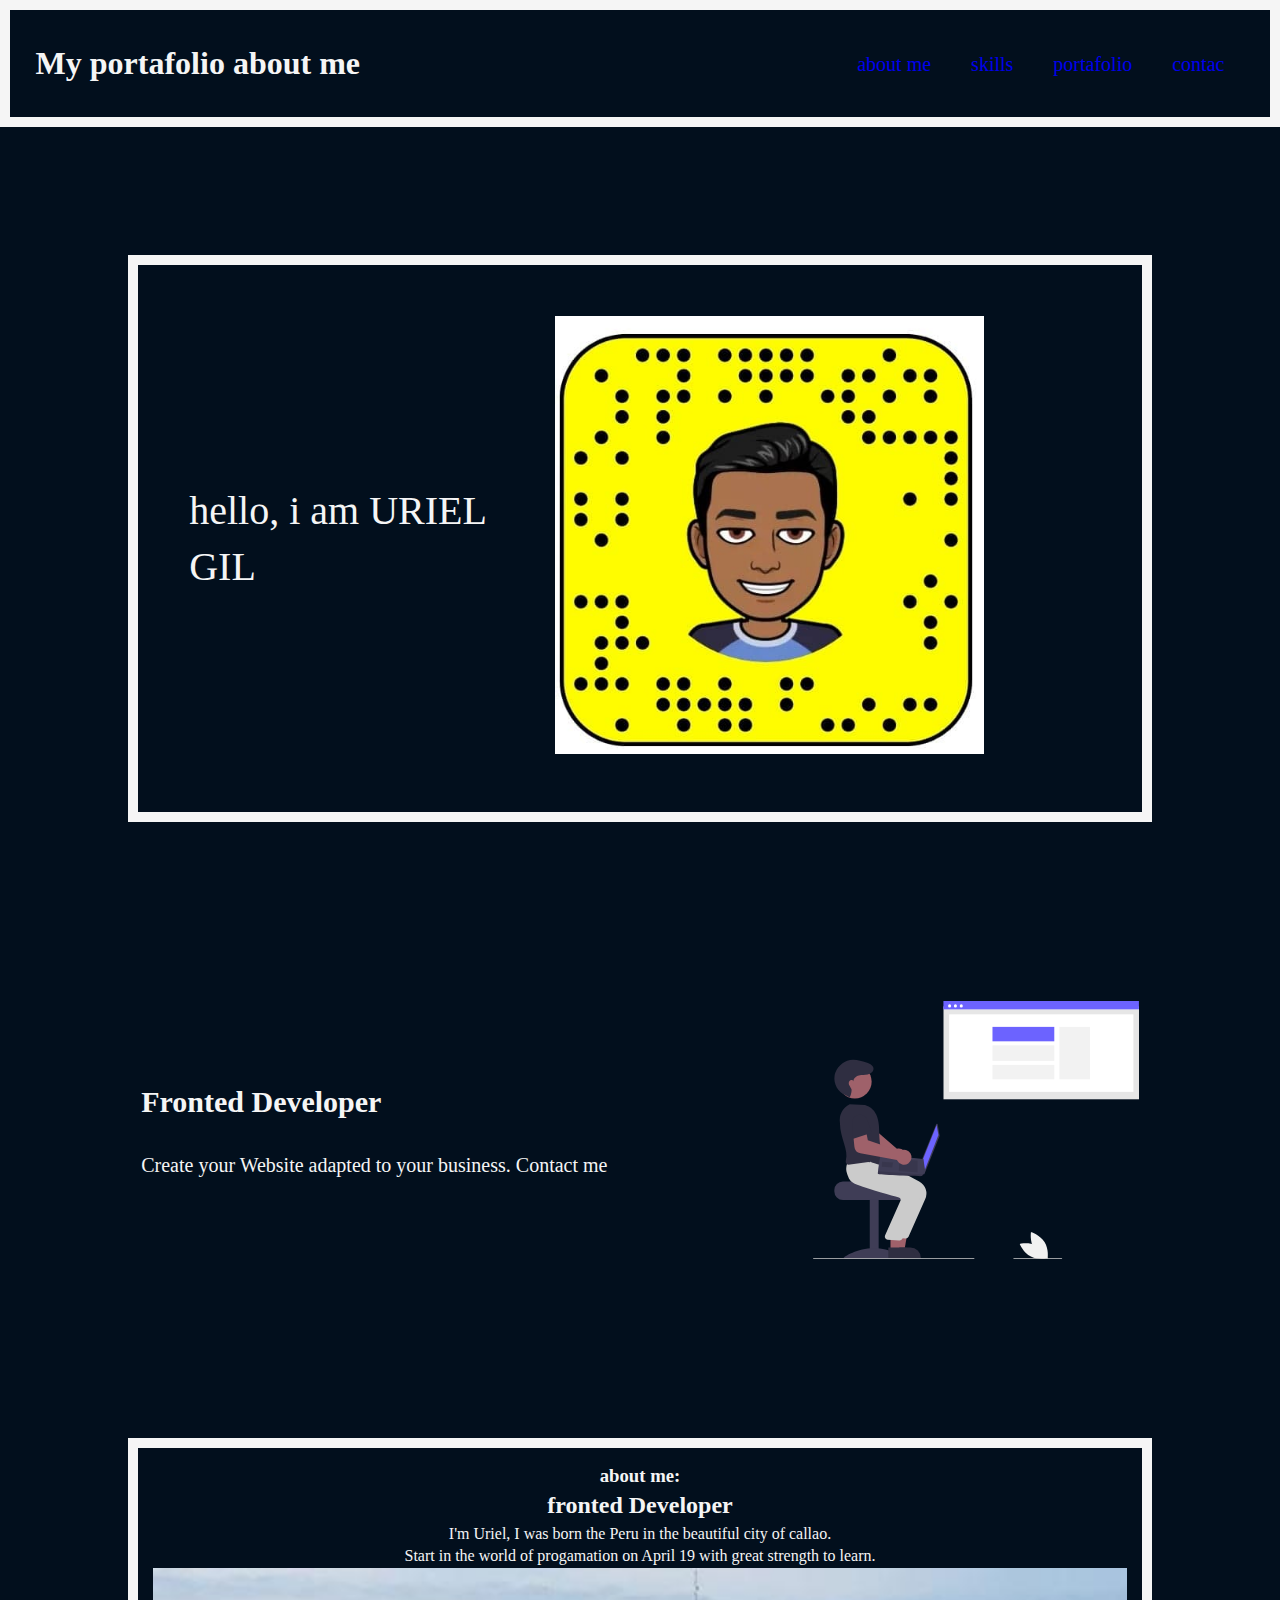
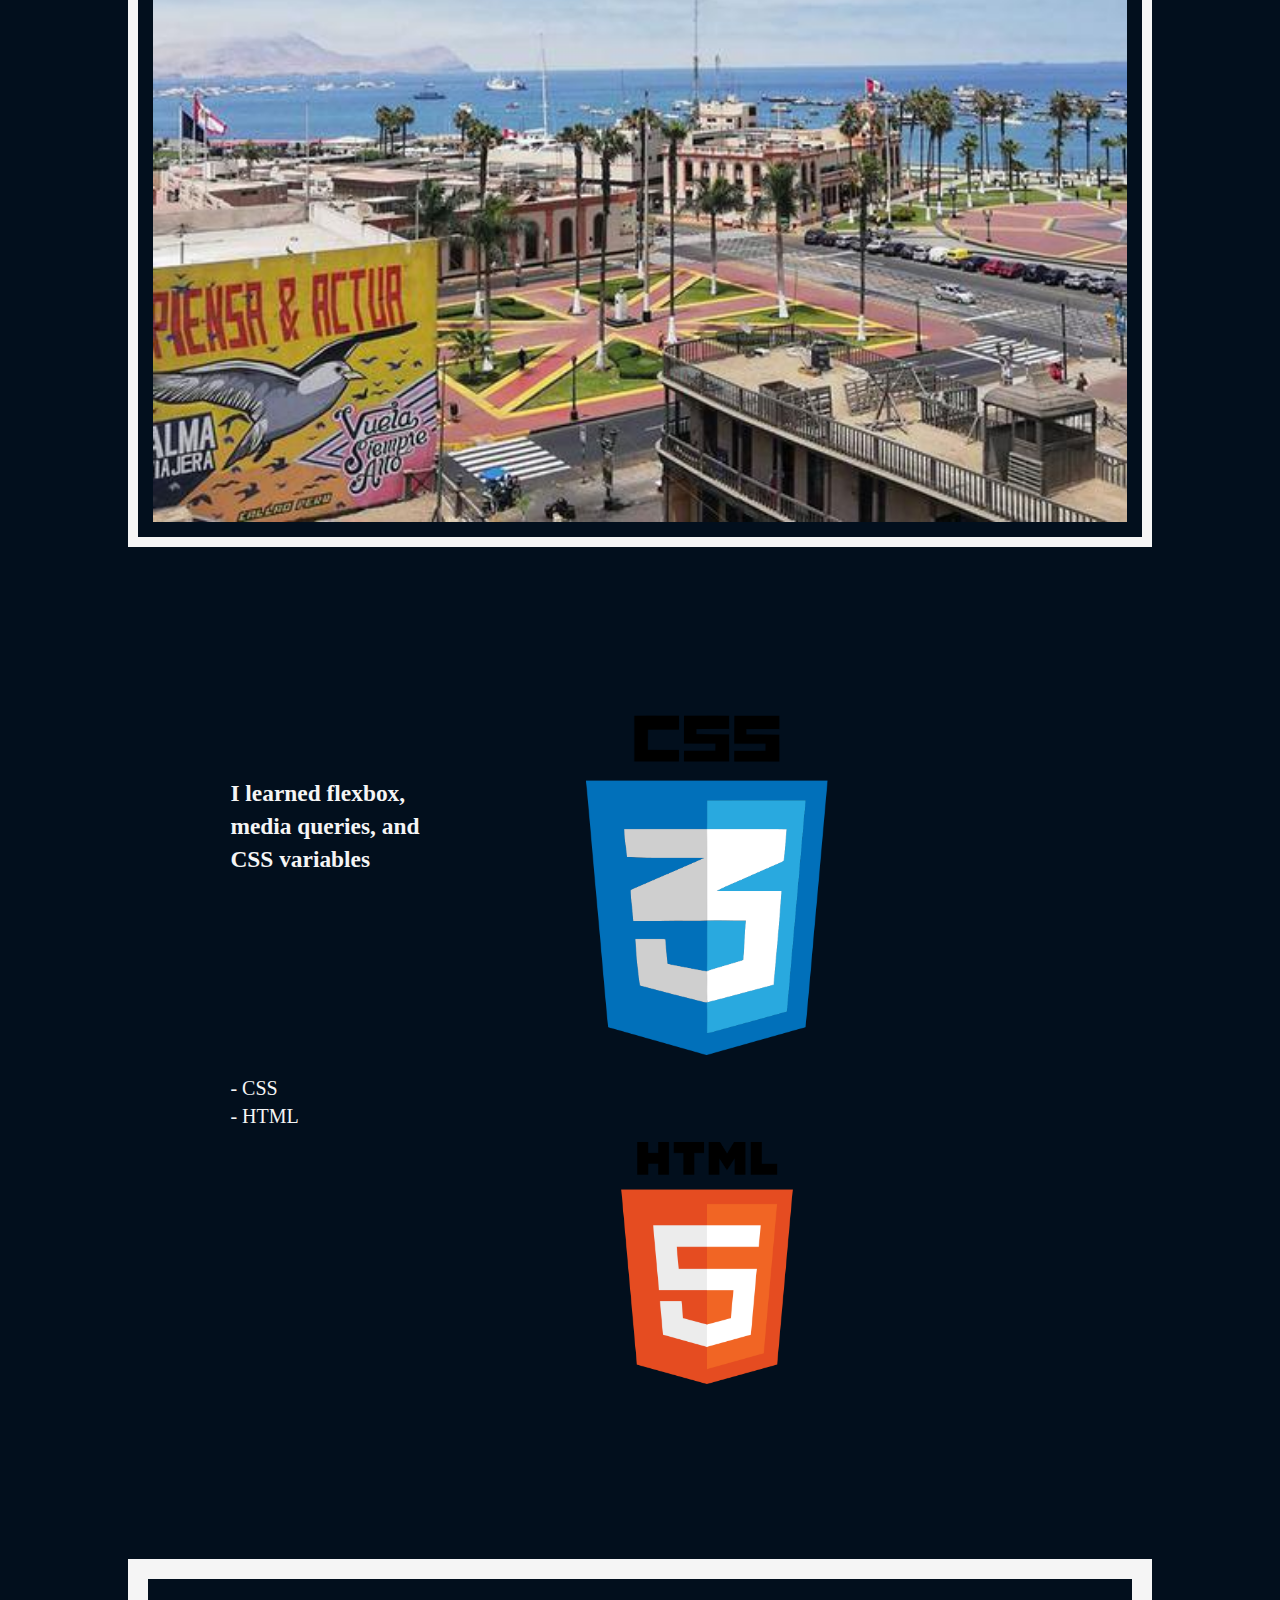
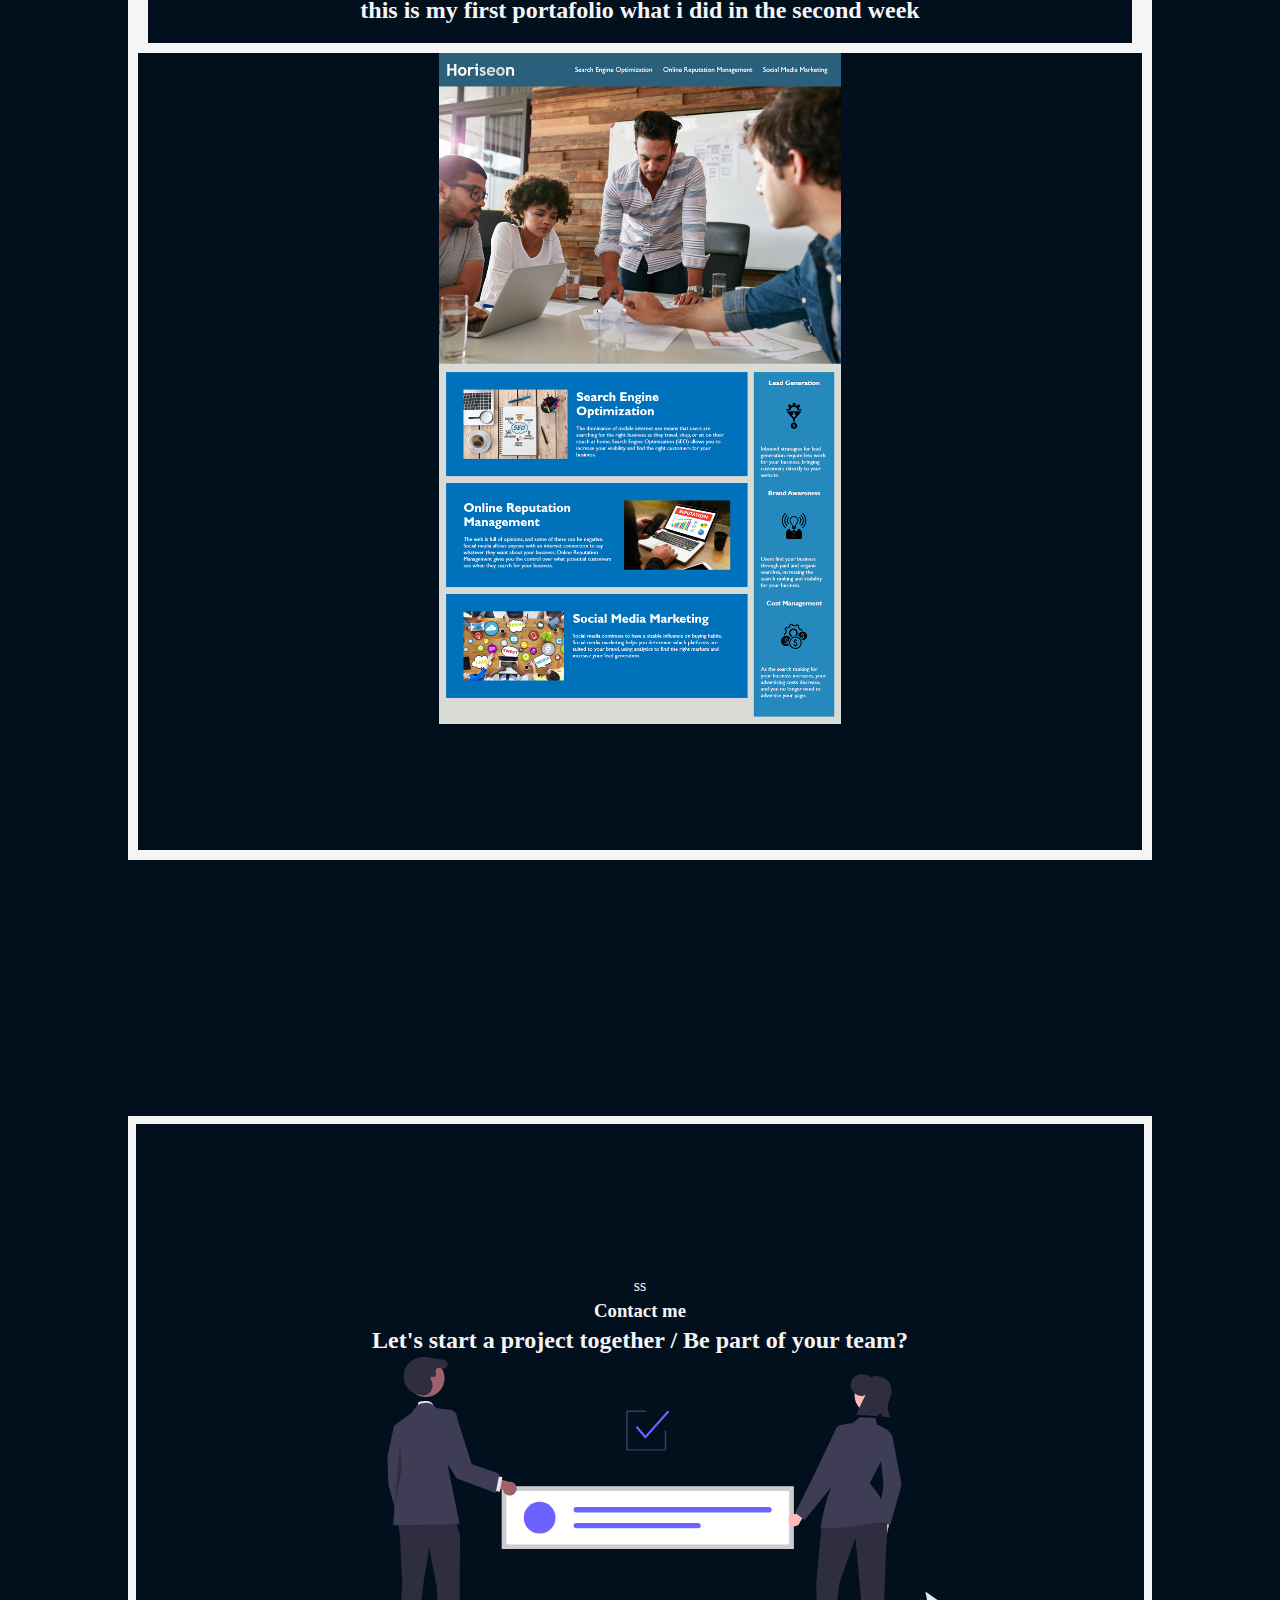
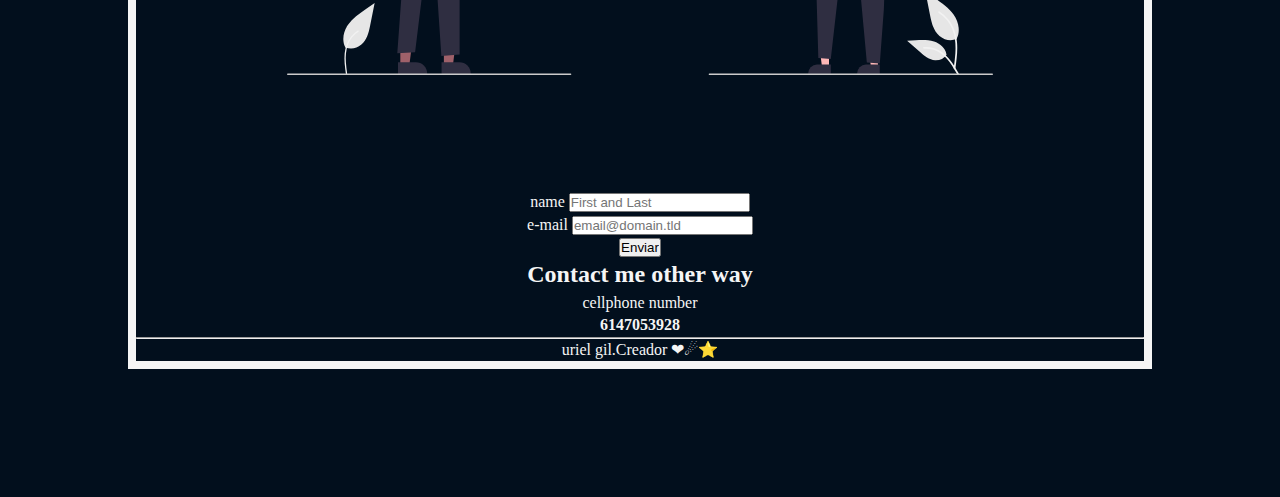
<file: index.html>
<!DOCTYPE html>
<html lang="en">
<head>
    <meta charset="UTF-8">
    <meta http-equiv="X-UA-Compatible" content="IE=edge">
    <meta name="viewport" content="width=device-width, initial-scale=1.0">
    <title>Document</title>
    <link rel="stylesheet" type="text/css" href="style.css">
    <title>homework2</title>

</head>
<body>


    <div class="contenedor-general">

        
        <header >

            <h1>My portafolio about me</h1>
    
            <nav>

                <a href="#abaout-me">about me</a></li>
                <a href="#my-skills">skills</a></li>
                <a href="#portafolio">portafolio</a></li>
                <a href="#contact-me">contac</a></li>
    
            </nav>
    
    
        </header>
        
        <div class="introduction">
            
            <div class="introduction1" >

                <div id="pI.1">
                
                    <p>hello, <span>i am URIEL GIL</span>     </p>
                
                </div>

                <div id="img1">
                <img src="./svg.img/profile.jpg" alt="">
                </div>
            </div>
            <div class="introduction2">

                <div id="pI2">
                    <h2>
                        Fronted Developer
                    
                    </h2>
                    <br>
    
                    <p>Create your Website adapted to your business. Contact me</p>
                </div>
                

            <img src="./svg.img/undraw_Web_developer_re_h7ie.svg" alt="">
        
            </div>
    
        </div>
    
        <div class="aboutme" id="abaout-me">
            <h3>
                about me:
            
            </h3>
    
            <h2>
                fronted Developer
            </h2>
            <p>I'm Uriel, I was born the Peru in the beautiful city of callao.
                <br>
                Start in the world of progamation on April 19 with great strength to learn.
            </p>
    
            <img src="./svg.img/BFVXRFBEWZGG7ESGYTIE2EFYHE.jpg" alt="">
    
    
        </div>
    
        <div class="myskills" id="my-skills">

            <div class="p2">
                <h3>
                    I learned flexbox, media queries, and CSS variables
                </h3>
                
                <p> - CSS
                    <br>
                   - HTML 
                </p>
            </div>
    
            <div class="img-2">
                <img src="./svg.img/CSS.3.svg.png" alt="css">
                <img src="./svg.img/768px-HTML5_logo_and_wordmark.svg.png" alt="html">
            </div>
    
    
        </div>
    
        <div class="my-portafolio" id="portafolio">
    
            <h2>
                this is my first portafolio what i did in the second week
            </h2>
            <a href="./homework1/index.html" target="_blank"><img src="./svg.img/01-html-css-git-homework-demo.png" alt=""></a>
            
    
        </div>
    </div>

    


    <footer>
		<section class="seccion-contactme" id="contact-me" >
			
                <div class="secc-contc1">
					<div>ss
						<h3>Contact me</h3>
						<h2>Let's start a project together / Be part of your team? </h2>
					</div>
                    <img src="./svg.img/undraw_Team_goals_re_4a3t.svg" alt="">
				</div>
		</section>
		<section class="seccion-form">
			<div class="contact-me4">
                <form>
						<div>
							<label for="full-name">name</label>
							<input type="text" class="nombre" name="name" id="full-name" placeholder="First and Last"
								required="">
						</div>
						<div>
							<label for="email-address">e-mail</label>
							<input type="email" class="email" name="_replyto" id="email-address"
								placeholder="email@domain.tld" required="">
						</div>
						<div>
							<input type="submit" id="btnValidar" class="boton-1" value="Enviar">
						</div>
				</form>
			</div>
		</section>
		<div class="otra">
			<h2>
                Contact me other way
            
            </h2>
			<p> 
                cellphone number
            </p>
            <p>
                <strong> 6147053928 </strong>
            </p>
		</div>
		<hr>
		<div class="contenedor">

            <p>
                <a> uriel gil.Creador ❤☄⭐</a>
			</p>
			
		</div>
	</footer>
</body>
</html>
</file>
<file: style.css>
* {
    padding: 0px;
    margin: 0%;
}

body {
    display:flex;
    flex-direction: column;
    line-height: 1.4;
    background-color:rgb(2, 15, 29);
    color: whitesmoke;
    font-family: 'Goblin One', cursive;
}

.contenedor-general {

    box-sizing: content-box;
}


header {

    display: flex;
    align-items: center;
    padding: 2%;
    background-color:rgb(2, 15, 29);
    border: solid whitesmoke 10px;
    justify-content: space-between;
}




nav {
    display: flex;
    
  }
  
nav a {
    padding: 14px 20px;
    text-decoration: none;
    text-align: center;
    font-size: 20px;

}
nav a:hover {

    color: rgba(255, 255, 255, 0.884);
}


.introduction {

    display: flex;
    flex-direction: column;
    justify-content: space-between;
    
    


}

.introduction1  p {

    font-size: 40px;

    
}


.introduction1 img {

    width: 80% ;
    align-items: center;
    
}

.introduction1 {

    display: flex;
    justify-content: space-between;
    align-items: center;
    padding: 4%;
    border: solid whitesmoke 10px;
    margin: 10%;

}

.introduction2 {

    display: flex;
    justify-content: space-between;
    align-items: center;
    padding: 4%;
    flex-wrap: wrap;

}

.introduction2  {
 
    font-size: 20px; 
    margin-left: 90px;

}



.introduction2 img {

    width: 30%;
    margin-right: 90px;
    
}

.aboutme {
 margin: 10%;
 display: flex;
 flex-direction: column;
 border: solid whitesmoke 10px;
 padding: 15px;
 text-align: center;
}

.myskills {
    margin: 10%;
    font-size: 20px;
    display: flex;
    justify-content: space-between;
    text-align: left
}

.p2 {

    display: flex;
    flex-wrap: wrap;
}

.myskills img{

    width: 40%;
   
   padding: 40px;
   flex-wrap: wrap;
   align-items: center ;
}

.myskills .p2 {

    margin: 10% ;
}

.my-portafolio {
    
    display: flex;
    flex-direction: column;
    flex-wrap: wrap;
    border: whitesmoke;
    padding-top: 0%;
    padding-bottom: 20%;
    border: solid whitesmoke 10px;
    margin: 10%;
    text-align: center;
    
}

.my-portafolio h2 {
    
    
    margin: top 2 px;
    display: flex;
    flex-direction: column;
    border: solid whitesmoke 10px;
    padding: 15px;
    text-align: center;
    
}

.my-portafolio img {

    width: 40%;
    align-self: center
}

footer {
    display: flex;
    flex-wrap: wrap;
    flex-direction: column;
    text-align: center;
    margin: 10%;
    border:  solid whitesmoke 8px;
}

.secc-contc1 {

    display: flex;
    flex-wrap: wrap;
    text-align: center;
    flex-direction: column;
    margin: 15%;


}

.secc-contc1 img{
    width: 100%;

    
    

}






   
   
   




@media screen and (max-width: 768px) {
    body,
    main,
    nav,
    header, 
    .introduction1,
    .myskills,
    .my-portafolio,  
    .introduction,
    .footer 
    .seccion-contactme {
      flex-direction: column;
      align-items: center;
      background-color: green;
      color: rgb(2, 15, 29);
       align-content: stretch;
    }
  }
</file>
